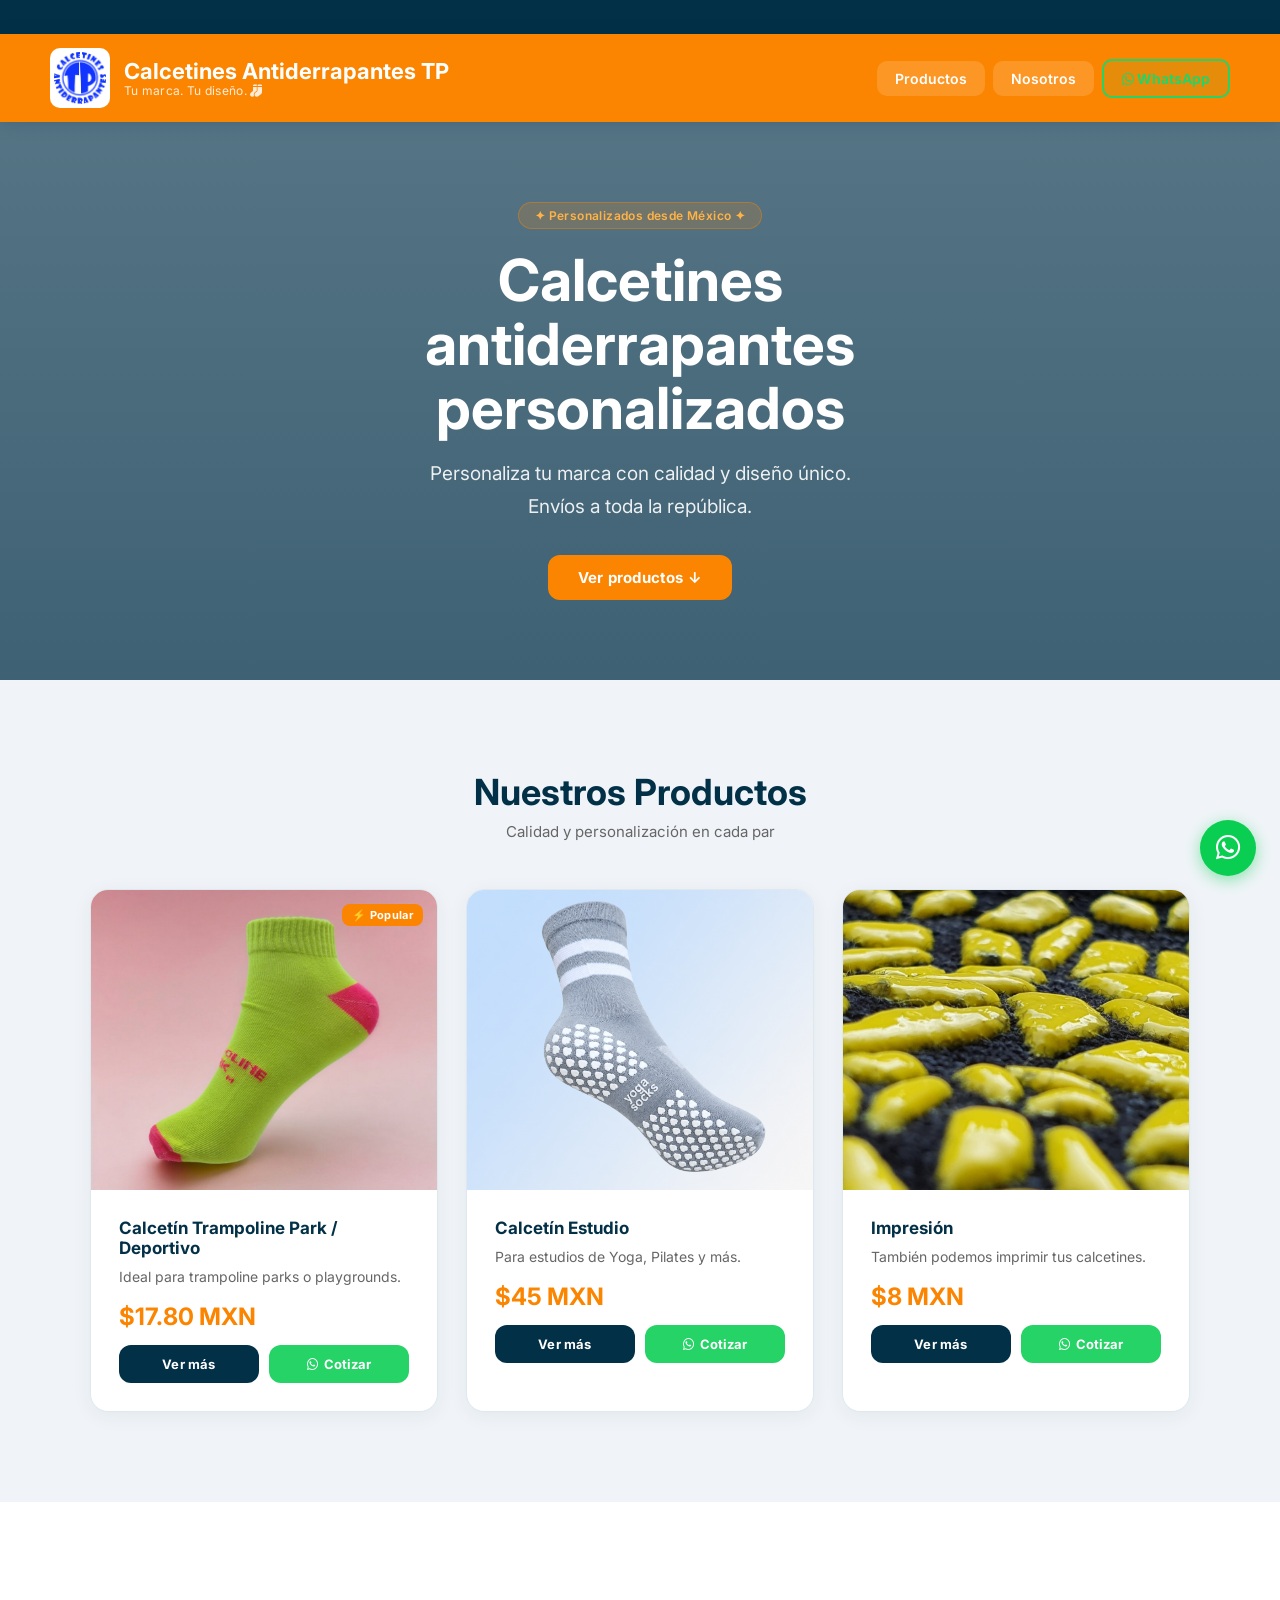
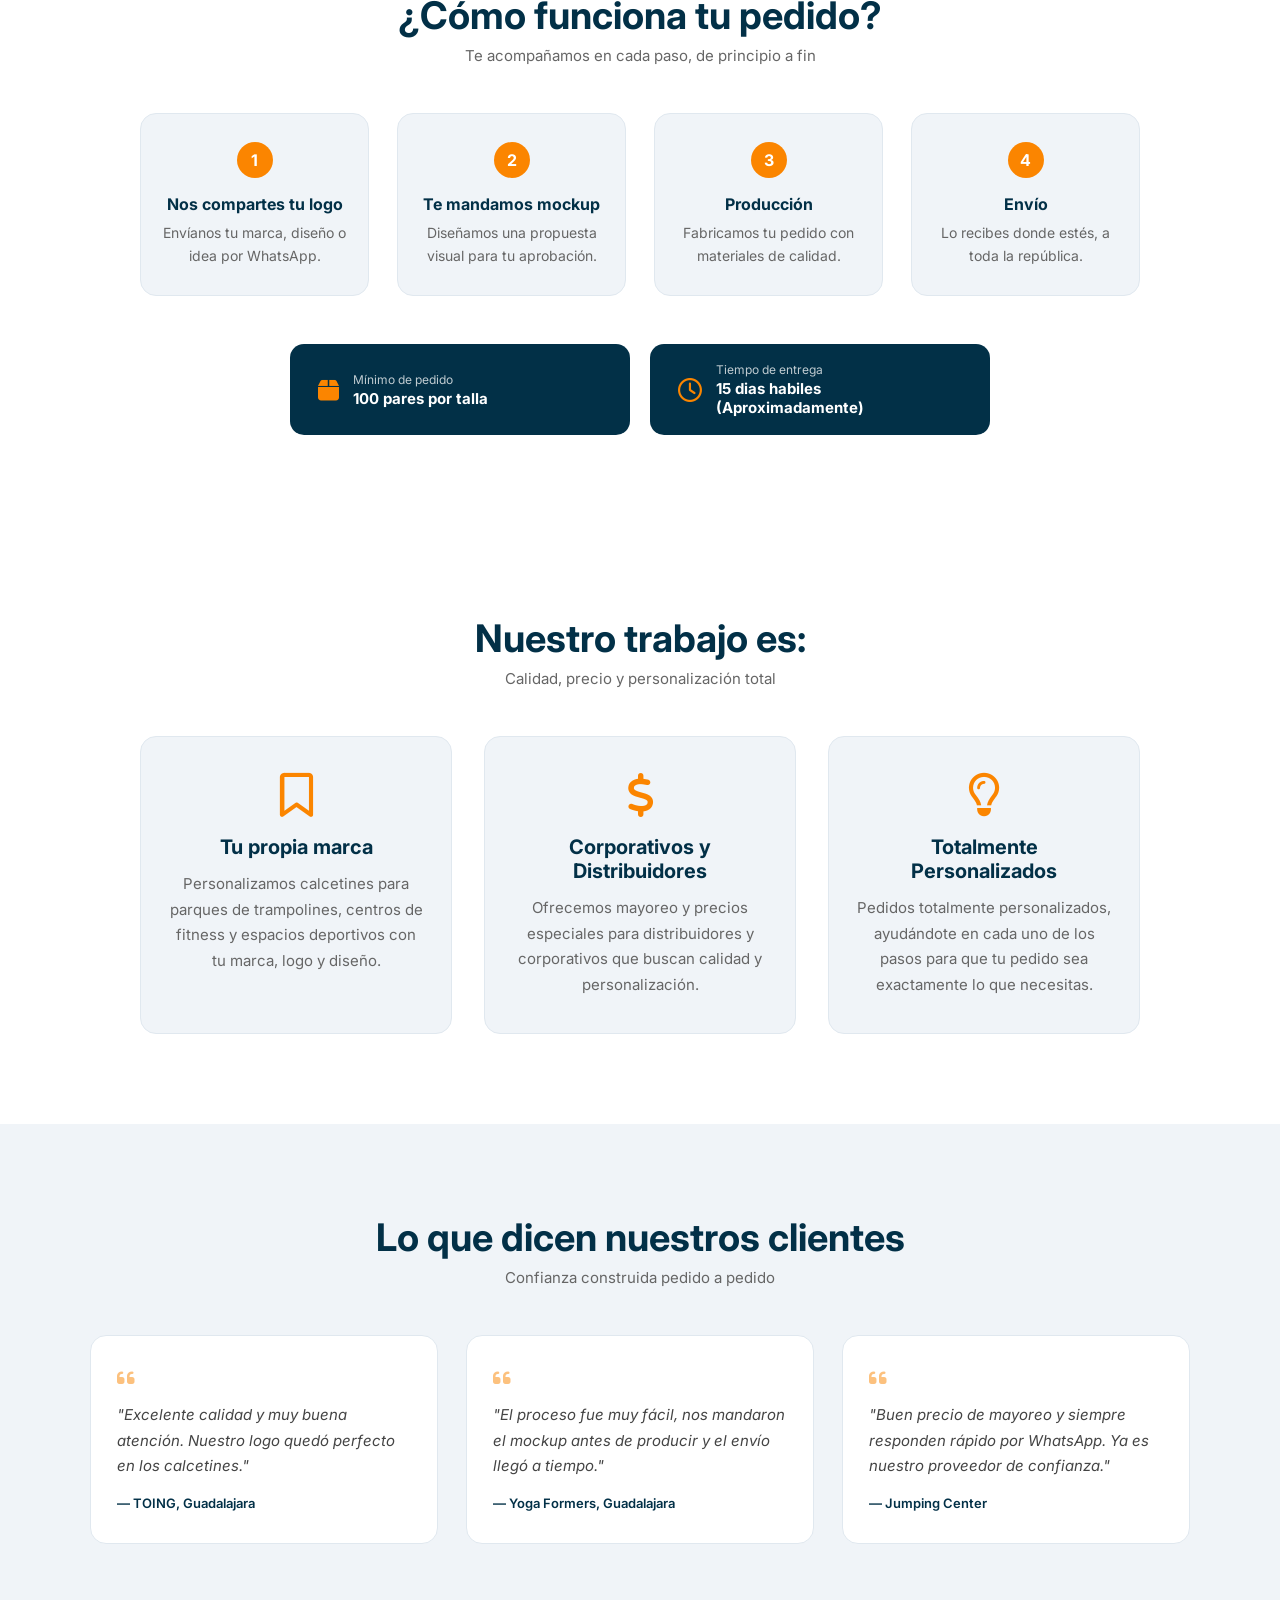
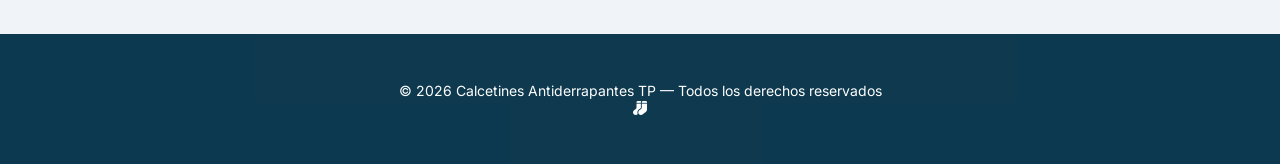
<file: index.html>
<!DOCTYPE html>
<html lang="es">
<head>
<meta charset="UTF-8">
<meta name="viewport" content="width=device-width, initial-scale=1.0">
<title>Calcetines Antiderrapantes TP</title>
<link rel="stylesheet" href="css/style.css">
<link rel="stylesheet" href="https://cdnjs.cloudflare.com/ajax/libs/font-awesome/6.5.1/css/all.min.css">
<link href="https://fonts.googleapis.com/css2?family=Inter:wght@400;500;600;700&display=swap" rel="stylesheet">
</head>

<body>

<div class="top-bar">
    <div class="top-bar-text">
        TOTALMENTE PERSONALIZADOS &nbsp;|&nbsp;
        ENVÍOS A TODA LA REPÚBLICA &nbsp;|&nbsp;
        MAYOREO Y MENUDEO &nbsp;|&nbsp;
        CONTÁCTANOS POR WHATSAPP &nbsp;&nbsp;&nbsp;&nbsp;&nbsp;
    </div>
</div>

<header>
    <div class="brand">
        <img src="img/logo_TP_sin_fondo.png" class="logo" alt="Logo TP">
        <h1>Calcetines Antiderrapantes TP<span>Tu marca. Tu diseño. <i class="fa-solid fa-socks"></i> </span></h1>
    </div>
    <nav>
        <a href="#productos">Productos</a>
        <a href="nosotros.html">Nosotros</a>
        <a href="https://wa.me/5213122440520" target="_blank" class="whatsapp-btn">
            <i class="fa-brands fa-whatsapp"></i> WhatsApp
        </a>
    </nav>
</header>

<section class="hero">
    <video autoplay muted loop playsinline preload="metadata" class="video-fondo">
        <source src="video/banner.mp4" type="video/mp4">
    </video>
    <div class="hero-content">
        <div class="hero-badge">✦ Personalizados desde México ✦</div>
        <h2>Calcetines antiderrapantes personalizados</h2>
        <p>Personaliza tu marca con calidad y diseño único.<br>Envíos a toda la república.</p>
        <a href="#productos" class="btn">Ver productos ↓</a>
    </div>
</section>

<section class="products" id="productos">
    <h2>Nuestros Productos</h2>
    <p class="section-subtitle">Calidad y personalización en cada par</p>

    <div class="product-grid">

        <div class="card">
            <span class="card-badge">⚡ Popular</span>
            <img src="img/Photoroom-20240607_124339.jpg" alt="Calcetín Deportivo">
            <div class="card-content">
                <h3>Calcetín Trampoline Park / Deportivo</h3>
                <p>Ideal para trampoline parks o playgrounds.</p>
                <div class="price">$17.80 MXN</div>
                <div class="card-actions">
                    <a class="btn" href="calcetin-deportivo.html">Ver más</a>
                    <a class="btn-wa" href="https://wa.me/5213122440520?text=Hola%2C%20quiero%20cotizar%20el%20calcet%C3%ADn%20Trampoline%20Park%2FDeportivo" target="_blank"><i class="fa-brands fa-whatsapp"></i> Cotizar</a>
                </div>
            </div>
        </div>

        <div class="card">
            <img src="img/yoga_socks_portada.png" alt="Calcetín Estudio">
            <div class="card-content">
                <h3>Calcetín Estudio</h3>
                <p>Para estudios de Yoga, Pilates y más.</p>
                <div class="price">$45 MXN</div>
                <div class="card-actions">
                    <a class="btn" href="calcetin-yoga.html">Ver más</a>
                    <a class="btn-wa" href="https://wa.me/5213122440520?text=Hola%2C%20quiero%20cotizar%20el%20calcet%C3%ADn%20de%20Estudio" target="_blank"><i class="fa-brands fa-whatsapp"></i> Cotizar</a>
                </div>
            </div>
        </div>

        <div class="card">
            <img src="img/ANTI.jpg" alt="Servicio de Impresión">
            <div class="card-content">
                <h3>Impresión</h3>
                <p>También podemos imprimir tus calcetines.</p>
                <div class="price">$8 MXN</div>
                <div class="card-actions">
                    <a class="btn" href="impresion.html">Ver más</a>
                    <a class="btn-wa" href="https://wa.me/5213122440520?text=Hola%2C%20quiero%20cotizar%20el%20servicio%20de%20Impresi%C3%B3n" target="_blank"><i class="fa-brands fa-whatsapp"></i> Cotizar</a>
                </div>
            </div>
        </div>

    </div>
</section>


<section class="how-it-works">
    <h2>¿Cómo funciona tu pedido?</h2>
    <p class="section-subtitle">Te acompañamos en cada paso, de principio a fin</p>

    <div class="steps-grid">
        <div class="step-box">
            <div class="step-number">1</div>
            <h3>Nos compartes tu logo</h3>
            <p>Envíanos tu marca, diseño o idea por WhatsApp.</p>
        </div>
        <div class="step-box">
            <div class="step-number">2</div>
            <h3>Te mandamos mockup</h3>
            <p>Diseñamos una propuesta visual para tu aprobación.</p>
        </div>
        <div class="step-box">
            <div class="step-number">3</div>
            <h3>Producción</h3>
            <p>Fabricamos tu pedido con materiales de calidad.</p>
        </div>
        <div class="step-box">
            <div class="step-number">4</div>
            <h3>Envío</h3>
            <p>Lo recibes donde estés, a toda la república.</p>
        </div>
    </div>

    <div class="order-info">
        <div class="order-info-item">
            <i class="fa-solid fa-box"></i>
            <div>
                <span class="order-info-label">Mínimo de pedido</span>
                <span class="order-info-value">100 pares por talla</span>
            </div>
        </div>
        <div class="order-info-item">
            <i class="fa-regular fa-clock"></i>
            <div>
                <span class="order-info-label">Tiempo de entrega</span>
                <span class="order-info-value">15 dias habiles <br> (Aproximadamente)</span>
            </div>
        </div>
    </div>
</section>

<section class="benefits">
    <h2>Nuestro trabajo es:</h2>
    <p class="section-subtitle">Calidad, precio y personalización total</p>

    <div class="benefits-container">

        <div class="benefit-box">
            <i class="fa-regular fa-bookmark"></i>
            <h3>Tu propia marca</h3>
            <p>Personalizamos calcetines para parques de trampolines, centros de fitness y espacios deportivos con tu marca, logo y diseño.</p>
        </div>

        <div class="benefit-box">
            <i class="fa-solid fa-dollar-sign"></i>
            <h3>Corporativos y Distribuidores</h3>
            <p>Ofrecemos mayoreo y precios especiales para distribuidores y corporativos que buscan calidad y personalización.</p>
        </div>

        <div class="benefit-box">
            <i class="fa-regular fa-lightbulb"></i>
            <h3>Totalmente Personalizados</h3>
            <p>Pedidos totalmente personalizados, ayudándote en cada uno de los pasos para que tu pedido sea exactamente lo que necesitas.</p>
        </div>

    </div>
</section>

<section class="testimonials">
    <h2>Lo que dicen nuestros clientes</h2>
    <p class="section-subtitle">Confianza construida pedido a pedido</p>

    <div class="testimonials-grid">
        <div class="testimonial-card">
            <i class="fa-solid fa-quote-left quote-icon"></i>
            <p class="testimonial-text">"Excelente calidad y muy buena atención. Nuestro logo quedó perfecto en los calcetines."</p>
            <p class="testimonial-author">— TOING, Guadalajara</p>
        </div>
        <div class="testimonial-card">
            <i class="fa-solid fa-quote-left quote-icon"></i>
            <p class="testimonial-text">"El proceso fue muy fácil, nos mandaron el mockup antes de producir y el envío llegó a tiempo."</p>
            <p class="testimonial-author">— Yoga Formers, Guadalajara</p>
        </div>
        <div class="testimonial-card">
            <i class="fa-solid fa-quote-left quote-icon"></i>
            <p class="testimonial-text">"Buen precio de mayoreo y siempre responden rápido por WhatsApp. Ya es nuestro proveedor de confianza."</p>
            <p class="testimonial-author">— Jumping Center</p>
        </div>
    </div>
</section>

<footer class="footer">
    <p>© 2026 Calcetines Antiderrapantes TP  — Todos los derechos reservados</p>
    <i class="fa-solid fa-socks"></i>
</footer>

<a class="whatsapp" href="https://wa.me/5213122440520" target="_blank" aria-label="WhatsApp">
    <i class="fa-brands fa-whatsapp"></i>
</a>

</body>
</html>
</file>
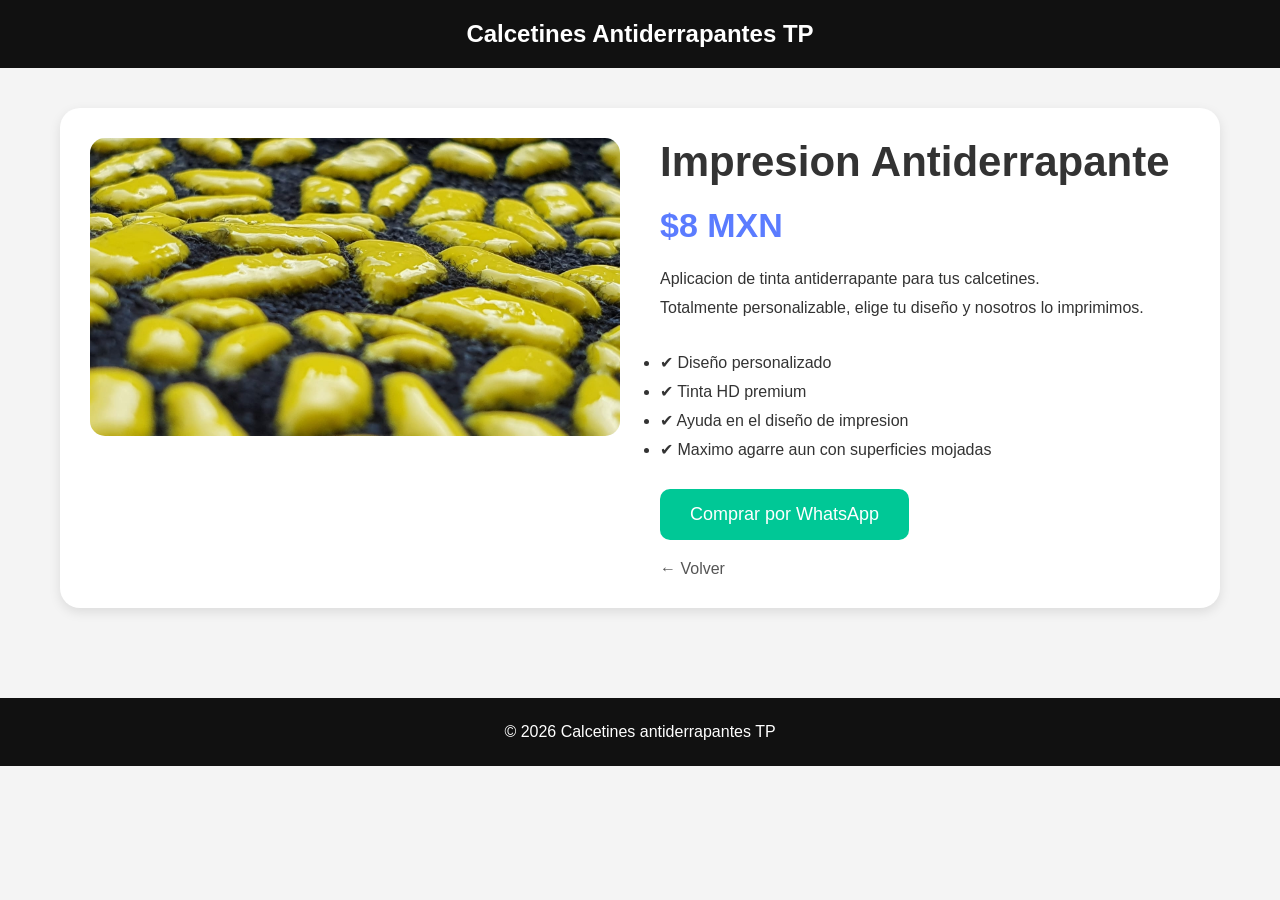
<file: calcetin-casual.html>
<!DOCTYPE html>
<html lang="es">
<head>
<meta charset="UTF-8">
<meta name="viewport" content="width=device-width, initial-scale=1.0">

<title>Calcetín Casual</title>

<style>

*{
    margin:0;
    padding:0;
    box-sizing:border-box;
    font-family:Arial, sans-serif;
}

body{
    background:#f4f4f4;
    color:#333;
}

header{
    background:#111;
    color:white;
    padding:20px;
    text-align:center;
}

.container{
    max-width:1200px;
    margin:auto;
    padding:40px 20px;
}

.product{
    display:grid;
    grid-template-columns:1fr 1fr;
    gap:40px;
    background:white;
    padding:30px;
    border-radius:20px;
    box-shadow:0 4px 12px rgba(0,0,0,.1);
}

.product img{
    width:100%;
    border-radius:15px;
}

.info h1{
    font-size:42px;
    margin-bottom:20px;
}

.price{
    font-size:34px;
    color:#5b7cff;
    font-weight:bold;
    margin-bottom:20px;
}

.description{
    line-height:1.8;
    margin-bottom:30px;
}

.features{
    margin-bottom:30px;
}

.features li{
    margin-bottom:10px;
}

.btn{
    display:inline-block;
    background:#00c896;
    color:white;
    padding:15px 30px;
    text-decoration:none;
    border-radius:10px;
    font-size:18px;
    transition:.3s;
}

.btn:hover{
    background:#009f77;
}

.back{
    display:inline-block;
    margin-top:20px;
    color:#555;
    text-decoration:none;
}

footer{
    background:#111;
    color:white;
    text-align:center;
    padding:25px;
    margin-top:50px;
}

@media(max-width:768px){

    .product{
        grid-template-columns:1fr;
    }

    .info h1{
        font-size:32px;
    }
}

</style>
</head>

<body>

<header>
    <h2>Calcetines Antiderrapantes TP</h2>
</header>

<div class="container">

    <div class="product">

        <div>
            <img src="img/ANTI.jpg">
        </div>

        <div class="info">

            <h1>Impresion Antiderrapante</h1>

            <div class="price">
                $8 MXN
            </div>

            <p class="description">
                Aplicacion de tinta antiderrapante para tus calcetines.<br>
                Totalmente personalizable, elige tu diseño y nosotros lo imprimimos.
            </p>

            <ul class="features">
                <li>✔ Diseño personalizado</li>
                <li>✔ Tinta HD premium</li>
                <li>✔ Ayuda en el diseño de impresion</li>
                <li>✔ Maximo agarre aun con superficies mojadas</li>
            </ul>

            <a class="btn"
            href="https://wa.me/5213122440520?text=Hola,%20quiero%20preguntar%20por%20el%20antiderrapante"
            target="_blank">

                Comprar por WhatsApp

            </a>

            <br>

            <a class="back" href="index.html">
                ← Volver
            </a>

        </div>

    </div>

</div>

<footer>
    © 2026 Calcetines antiderrapantes TP
</footer>

</body>
</html>
</file>
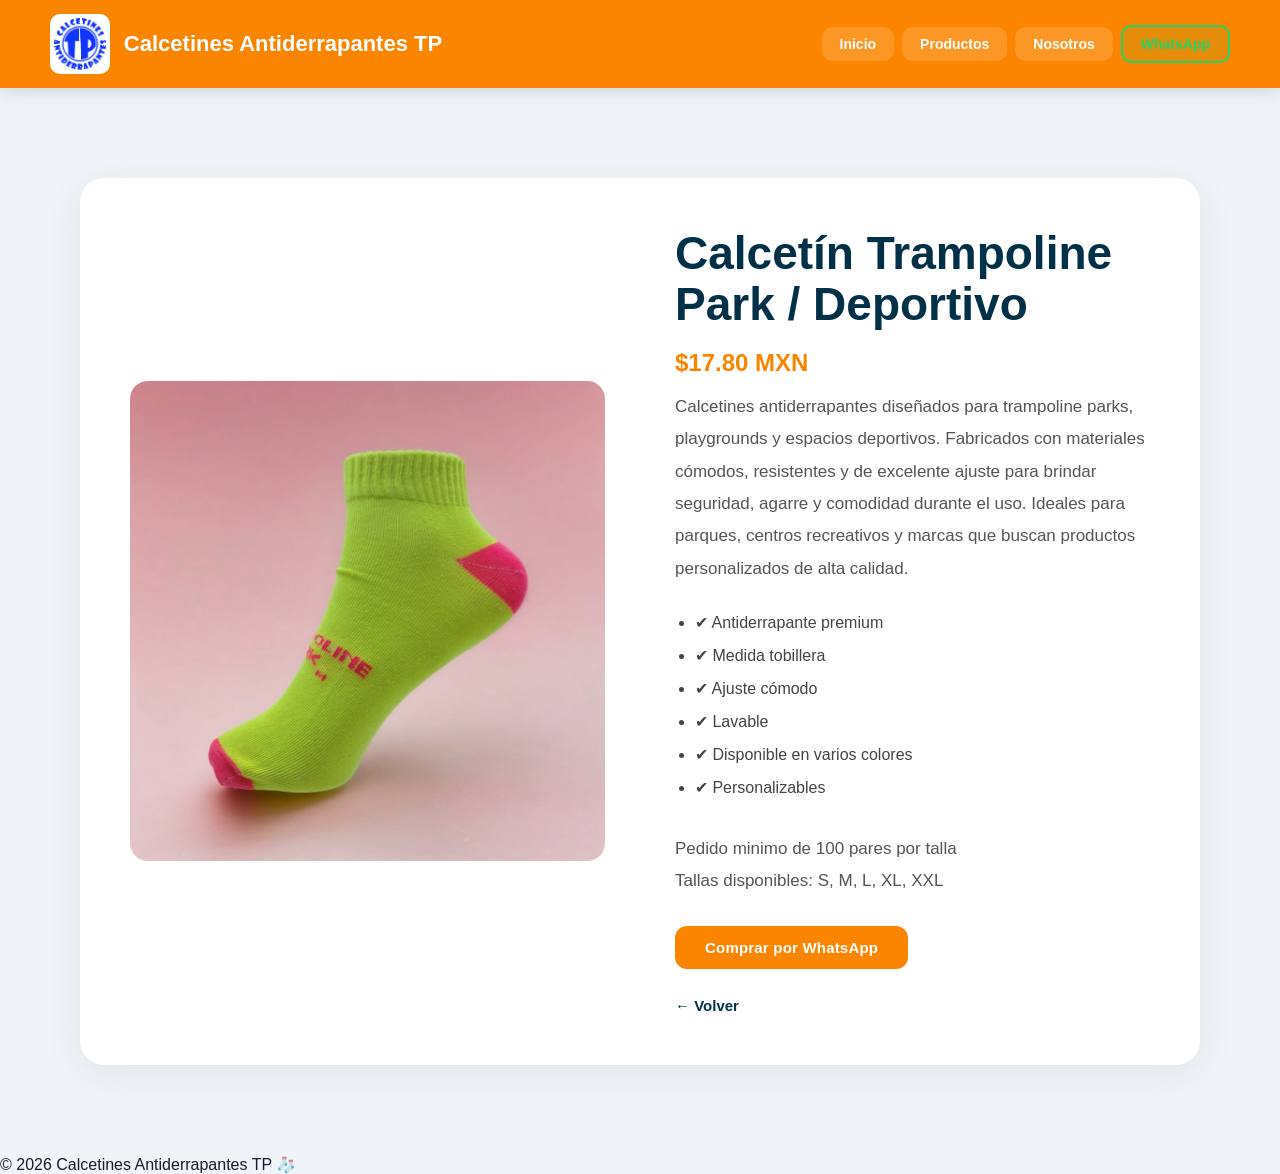
<file: calcetin-deportivo.html>
<!DOCTYPE html>
<html lang="es">
<head>
<meta charset="UTF-8">
<meta name="viewport" content="width=device-width, initial-scale=1.0">

<title>Calcetín Deportivo</title>

<link rel="stylesheet" href="css/style.css">

</head>

<body>

<header>

    <div class="brand">

        <img src="img/logo_TP_sin_fondo.png" class="logo">

        <h1>Calcetines Antiderrapantes TP</h1>

    </div>

    <nav>

        <a href="index.html">Inicio</a>

        <a href="index.html#productos">Productos</a>

        <a href="nosotros.html">Nosotros</a>

        <a
            href="https://wa.me/5213122440520"
            target="_blank"
            class="whatsapp-btn">

            WhatsApp

        </a>

    </nav>

</header>

<div class="container">

    <div class="product">

        <div>
            <img src="img/Photoroom-20240607_124339.jpg">
        </div>

        <div class="info">

            <h1>Calcetín Trampoline Park / Deportivo</h1>

            <div class="price">
                $17.80 MXN
            </div>

            <p class="description">

                Calcetines antiderrapantes diseñados para trampoline parks, playgrounds y espacios deportivos.

                Fabricados con materiales cómodos, resistentes y de excelente ajuste para brindar seguridad, agarre y comodidad durante el uso.

                Ideales para parques, centros recreativos y marcas que buscan productos personalizados de alta calidad.

            </p>
            
            <ul class="features">
                <li>✔ Antiderrapante premium</li>
                <li>✔ Medida tobillera</li>
                <li>✔ Ajuste cómodo</li>
                <li>✔ Lavable</li>
                <li>✔ Disponible en varios colores</li>
                <li>✔ Personalizables</li>
            </ul>

            <p class="description">
                Pedido minimo de 100 pares por talla<br>
                Tallas disponibles: S, M, L, XL, XXL
            </p>

            <a class="btn"
            href="https://wa.me/5213122440520?text=Hola,%20quiero%20mas%20informacion%20sobre%20calcetines%20antiderrapantes"
            target="_blank">

                Comprar por WhatsApp

            </a>

            <br>

            <a class="back" href="index.html">
                ← Volver
            </a>

        </div>

    </div>

</div>

<footer>
    © 2026 Calcetines Antiderrapantes TP 🧦
</footer>

</body>
</html>
</file>
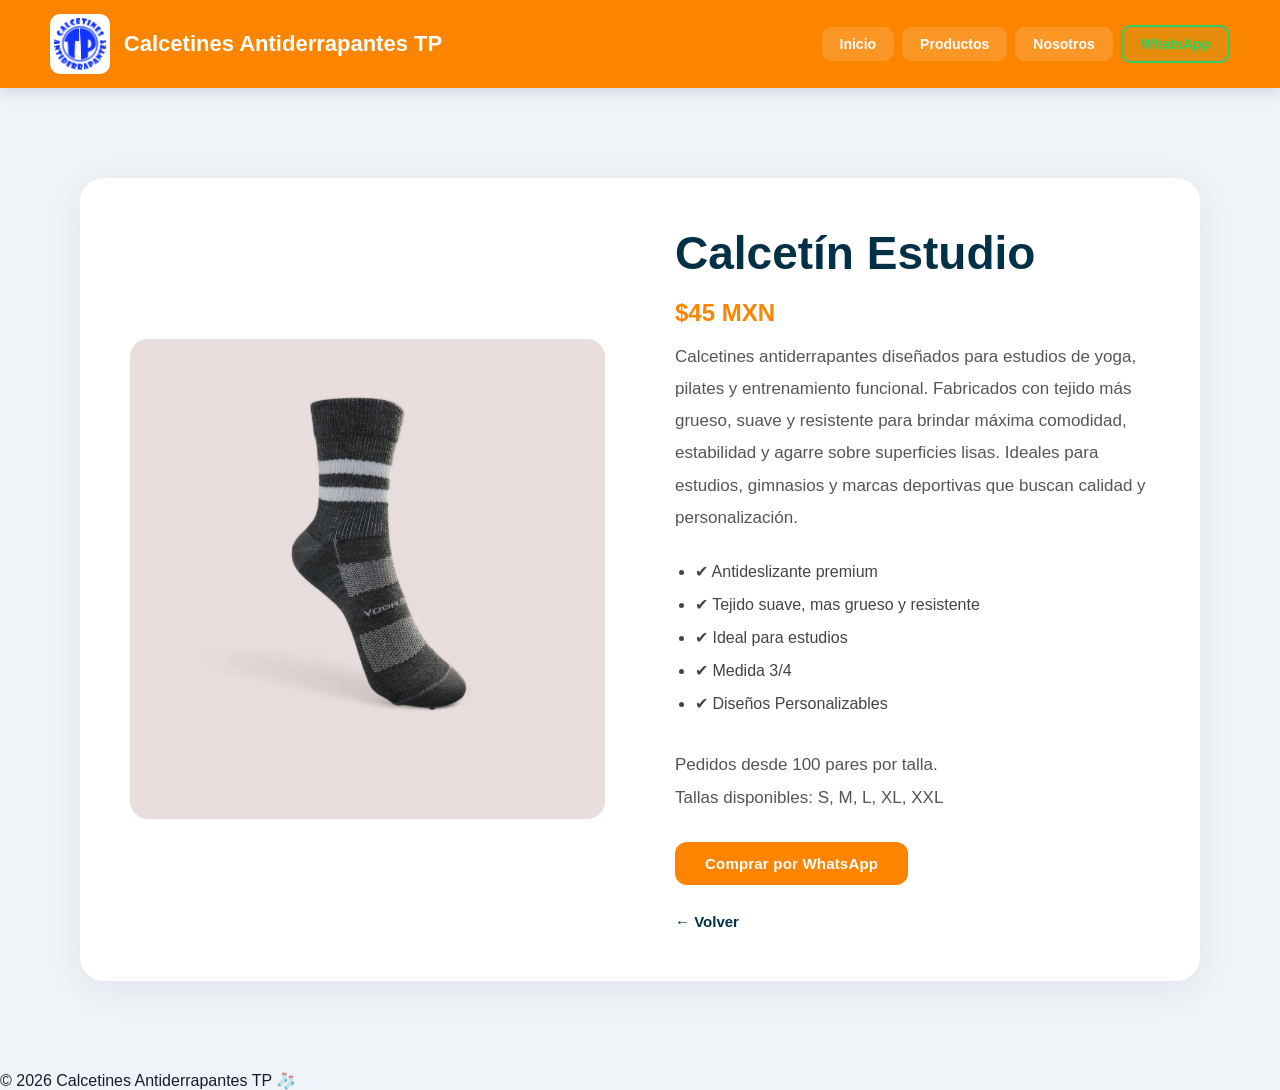
<file: calcetin-yoga.html>
<!DOCTYPE html>
<html lang="es">
<head>
<meta charset="UTF-8">
<meta name="viewport" content="width=device-width, initial-scale=1.0">

<title>Calcetín Infantil</title>

<link rel="stylesheet" href="css/style.css">

</head>

<body>

<header>

    <div class="brand">

        <img src="img/logo_TP_sin_fondo.png" class="logo">

        <h1>Calcetines Antiderrapantes TP</h1>

    </div>

    <nav>

        <a href="index.html">Inicio</a>

        <a href="index.html#productos">Productos</a>

        <a href="nosotros.html">Nosotros</a>

        <a
            href="https://wa.me/5213122440520"
            target="_blank"
            class="whatsapp-btn">

            WhatsApp

        </a>

    </nav>

</header>

<div class="container">

    <div class="product">

        <div>
            <img src="img/YOGA.jpeg">
        </div>

        <div class="info">

            <h1>Calcetín Estudio</h1>

            <div class="price">
                $45 MXN
            </div>

            <p class="description">

                Calcetines antiderrapantes diseñados para estudios de yoga, pilates y entrenamiento funcional.

                Fabricados con tejido más grueso, suave y resistente para brindar máxima comodidad, estabilidad y agarre sobre superficies lisas.

                Ideales para estudios, gimnasios y marcas deportivas que buscan calidad y personalización.

            </p>

            <ul class="features">
                <li>✔ Antideslizante premium</li>
                <li>✔ Tejido suave, mas grueso y resistente</li>
                <li>✔ Ideal para estudios</li>
                <li>✔ Medida 3/4</li>
                <li>✔ Diseños Personalizables</li>
            </ul>

            <p class="description">
                Pedidos desde 100 pares por talla.<br>
                Tallas disponibles: S, M, L, XL, XXL
            </p>

            <a class="btn"
            href="https://wa.me/5213122440520?text=Hola,%20quiero%20comprar%20el%20calcetín%20yoga"
            target="_blank">

                Comprar por WhatsApp

            </a>

            <br>

            <a class="back" href="index.html">
                ← Volver
            </a>

        </div>

    </div>

</div>

<footer>
    © 2026 Calcetines Antiderrapantes TP 🧦
</footer>

</body>
</html>
</file>
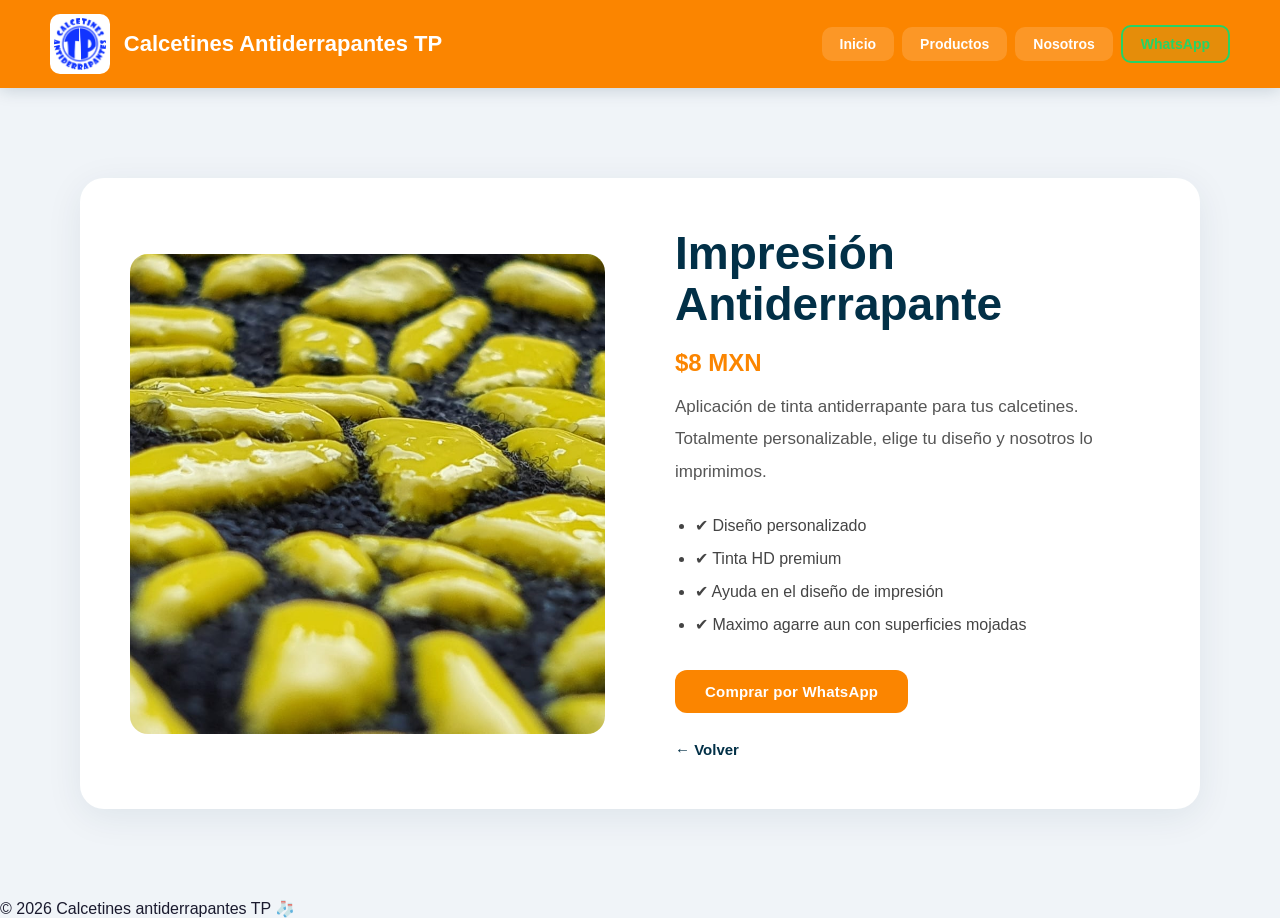
<file: impresion.html>
<!DOCTYPE html>
<html lang="es">
<head>
<meta charset="UTF-8">
<meta name="viewport" content="width=device-width, initial-scale=1.0">

<title>Calcetín Casual</title>
<link rel="stylesheet" href="css/style.css">

</head>

<body>

<header>

    <div class="brand">

        <img src="img/logo_TP_sin_fondo.png" class="logo">

        <h1>Calcetines Antiderrapantes TP</h1>

    </div>

    <nav>

        <a href="index.html">Inicio</a>

        <a href="index.html#productos">Productos</a>

        <a href="nosotros.html">Nosotros</a>

        <a
            href="https://wa.me/5213122440520"
            target="_blank"
            class="whatsapp-btn">

            WhatsApp

        </a>

    </nav>

</header>

<div class="container">

    <div class="product">

        <div>
            <img src="img/ANTI.jpg">
        </div>

        <div class="info">

            <h1>Impresión Antiderrapante</h1>

            <div class="price">
                $8 MXN
            </div>

            <p class="description">
                Aplicación de tinta antiderrapante para tus calcetines.<br>
                Totalmente personalizable, elige tu diseño y nosotros lo imprimimos.
            </p>

            <ul class="features">
                <li>✔ Diseño personalizado</li>
                <li>✔ Tinta HD premium</li>
                <li>✔ Ayuda en el diseño de impresión</li>
                <li>✔ Maximo agarre aun con superficies mojadas</li>
            </ul>

            <a class="btn"
            href="https://wa.me/5213122440520?text=Hola,%20quiero%20preguntar%20por%20el%20antiderrapante"
            target="_blank">

                Comprar por WhatsApp

            </a>

            <br>

            <a class="back" href="index.html">
                ← Volver
            </a>

        </div>

    </div>

</div>

<footer>
    © 2026 Calcetines antiderrapantes TP 🧦
</footer>

</body>
</html>
</file>
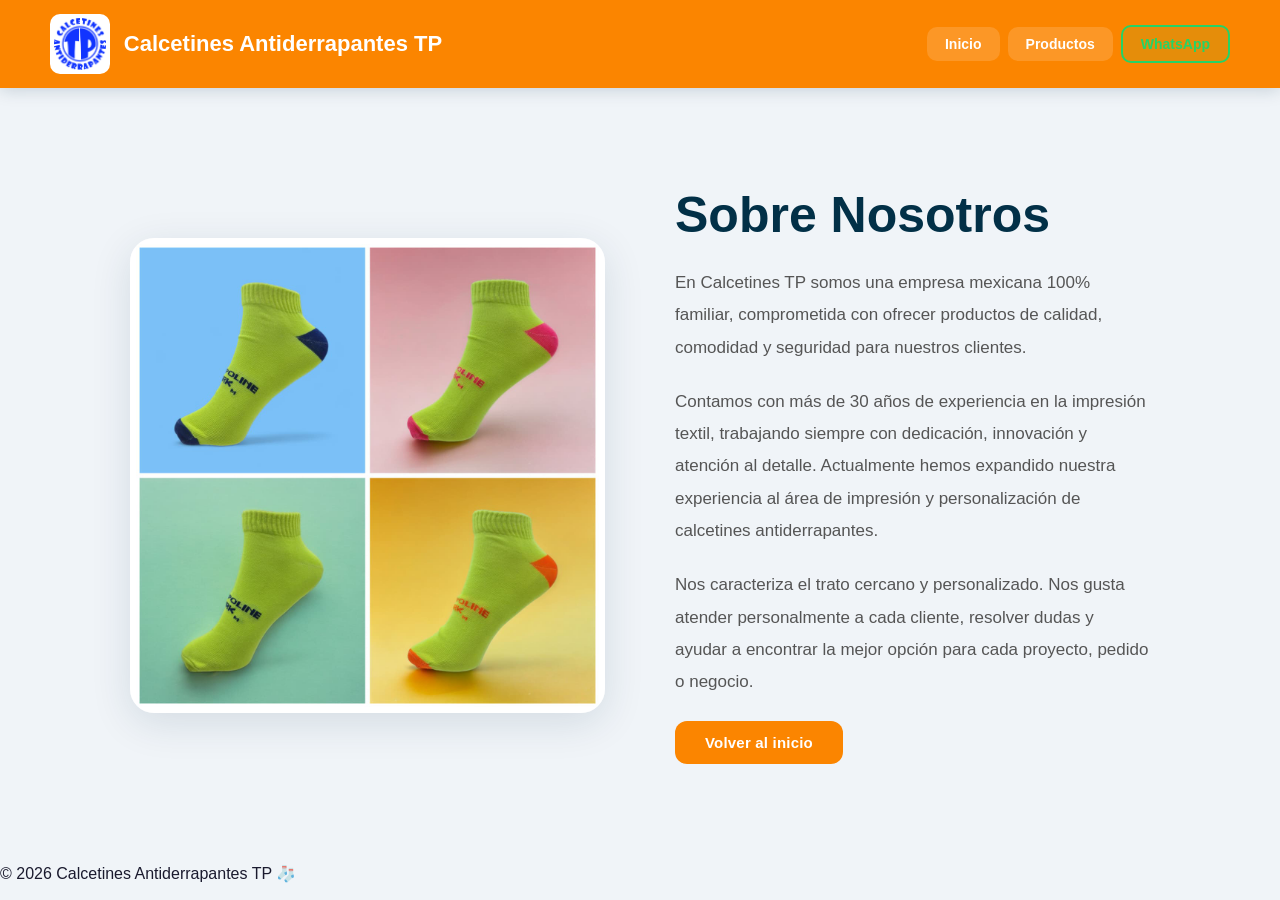
<file: nosotros.html>
<!DOCTYPE html>
<html lang="es">
<head>
<meta charset="UTF-8">
<meta name="viewport" content="width=device-width, initial-scale=1.0">

<title>Nosotros</title>
<link rel="stylesheet" href="css/style.css">

</head>

<body>

<header>

    <div class="brand">

        <img src="img/logo_TP_sin_fondo.png" class="logo">

        <h1>Calcetines Antiderrapantes TP</h1>

    </div>

    <nav>

        <a href="index.html">Inicio</a>

        <a href="index.html#productos">Productos</a>

        <a
            href="https://wa.me/5213122440520"
            target="_blank"
            class="whatsapp-btn">

            WhatsApp

        </a>

    </nav>

</header>

<section class="nosotros">

    <div>
        <img src="img/nosotros.jpeg">
    </div>

    <div class="texto">

        <h1>Sobre Nosotros</h1>

        <p>
            En Calcetines TP somos una empresa mexicana 100% familiar,
            comprometida con ofrecer productos de calidad, comodidad y seguridad
            para nuestros clientes.

        </p>

        <p>
            Contamos con más de 30 años de experiencia en la impresión textil,
            trabajando siempre con dedicación, innovación y atención al detalle.
            Actualmente hemos expandido nuestra experiencia al área de impresión
            y personalización de calcetines antiderrapantes.
        </p>

        <p>
            Nos caracteriza el trato cercano y personalizado. Nos gusta atender
            personalmente a cada cliente, resolver dudas y ayudar a encontrar
            la mejor opción para cada proyecto, pedido o negocio.
        </p>

        <a class="btn" href="index.html">
            Volver al inicio
        </a>

    </div>

</section>

<footer>
    © 2026 Calcetines Antiderrapantes TP 🧦
</footer>

</body>
</html>
</file>
<file: css/style.css>
*{
    margin:0;
    padding:0;
    box-sizing:border-box;
    font-family:'Inter',sans-serif;
}

html{
    scroll-behavior:smooth;
}

body{
    background:#F0F4F8;
    color:#1a1a2e;
    overflow-x:hidden;
}

img{
    max-width:100%;
    display:block;
}

/* ── TOP BAR ── */
.top-bar{
    width:100%;
    background:#023047;
    color:white;
    overflow:hidden;
    white-space:nowrap;
    padding:9px 0;
    font-weight:600;
    font-size:13px;
    letter-spacing:.3px;
}

.top-bar-text{
    display:inline-block;
    padding-left:100%;
    animation:scrollText 18s linear infinite;
}

@keyframes scrollText{
    0%{transform:translateX(0);}
    100%{transform:translateX(-100%);}
}

/* ── HEADER ── */
header{
    background:#FB8500;
    padding:14px 50px;
    display:flex;
    justify-content:space-between;
    align-items:center;
    position:sticky;
    top:0;
    z-index:1000;
    box-shadow:0 2px 16px rgba(2,48,71,.18);
}

.brand{
    display:flex;
    align-items:center;
    gap:14px;
}

.logo{
    height:60px;
    width:auto;
    border-radius:10px;
    background:white;
    padding:4px;
}

header h1{
    font-size:22px;
    color:white;
    font-weight:700;
    line-height:1.2;
}

header h1 span{
    display:block;
    font-size:12px;
    font-weight:400;
    opacity:.85;
    letter-spacing:.3px;
}

nav{
    display:flex;
    align-items:center;
    gap:8px;
}

nav a{
    color:white;
    text-decoration:none;
    font-weight:600;
    padding:9px 18px;
    border-radius:10px;
    transition:.25s ease;
    font-size:14px;
    background:rgba(255,255,255,.15);
}

nav a:hover{
    background:white;
    color:#FB8500;
}

.whatsapp-btn{
    border:2px solid #25D366 !important;
    background:rgba(37,211,102,.1) !important;
    color:#25D366 !important;
    font-weight:700 !important;
}

.whatsapp-btn:hover{
    background:#25D366 !important;
    color:white !important;
}

/* ── HERO ── */
.hero{
    position:relative;
    min-height:62vh;
    overflow:hidden;
    display:flex;
    justify-content:center;
    align-items:center;
    text-align:center;
    color:white;
}

.video-fondo{
    position:absolute;
    top:0;
    left:0;
    width:100%;
    height:100%;
    object-fit:cover;
    z-index:-1;
}

.hero::before{
    content:"";
    position:absolute;
    width:100%;
    height:100%;
    background:linear-gradient(
        to bottom,
        rgba(2,48,71,.65),
        rgba(2,48,71,.75)
    );
    top:0;
    left:0;
}

.hero-badge{
    display:inline-flex;
    align-items:center;
    gap:6px;
    background:rgba(251,133,0,.18);
    border:1.5px solid rgba(251,133,0,.4);
    color:#FFB347;
    font-size:12px;
    font-weight:600;
    padding:5px 16px;
    border-radius:20px;
    margin-bottom:20px;
    letter-spacing:.4px;
}

.hero-content{
    position:relative;
    z-index:2;
    max-width:700px;
    padding:30px 20px;
}

.hero-content h2{
    font-size:58px;
    line-height:1.1;
    margin-bottom:18px;
    font-weight:700;
}

.hero-content p{
    font-size:19px;
    line-height:1.7;
    margin-bottom:32px;
    opacity:.9;
}

.btn{
    background:#FB8500;
    color:white;
    padding:13px 30px;
    border:none;
    border-radius:12px;
    text-decoration:none;
    font-size:15px;
    font-weight:700;
    transition:.25s ease;
    display:inline-block;
    letter-spacing:.2px;
}

.btn:hover{
    background:#e07600;
    transform:translateY(-3px);
    box-shadow:0 8px 24px rgba(251,133,0,.35);
}

/* ── PRODUCTOS ── */
.products{
    padding:90px 60px;
    background:#F0F4F8;
}

.products h2{
    text-align:center;
    margin-bottom:8px;
    font-size:36px;
    color:#023047;
    font-weight:700;
}

.section-subtitle{
    text-align:center;
    color:#666;
    font-size:15px;
    margin-bottom:48px;
}

.product-grid{
    display:grid;
    grid-template-columns:repeat(auto-fit,minmax(260px,1fr));
    gap:28px;
    max-width:1100px;
    margin:0 auto;
}

.card{
    background:white;
    border-radius:18px;
    overflow:hidden;
    border:1px solid #e0e8ef;
    box-shadow:0 4px 20px rgba(2,48,71,.06);
    transition:.3s ease;
    position:relative;
}

.card:hover{
    transform:translateY(-8px);
    box-shadow:0 16px 40px rgba(2,48,71,.13);
}

.card-badge{
    position:absolute;
    top:14px;
    right:14px;
    background:#FB8500;
    color:white;
    font-size:11px;
    font-weight:700;
    padding:4px 10px;
    border-radius:8px;
    letter-spacing:.3px;
    z-index:1;
}

.card img{
    width:100%;
    height:300px;
    object-fit:cover;
    object-position:center;
}

.card-content{
    padding:28px;
}

.card-content h3{
    margin-bottom:8px;
    font-size:17px;
    font-weight:700;
    color:#023047;
}

.card-content p{
    color:#666;
    font-size:14px;
    line-height:1.6;
    margin-bottom:4px;
}

.price{
    font-size:24px;
    color:#FB8500;
    margin:14px 0;
    font-weight:700;
}

.card-actions{
    display:flex;
    gap:10px;
}

.card-actions .btn{
    flex:1;
    text-align:center;
    padding:11px 12px;
    font-size:13px;
    background:#023047;
}

.card-actions .btn:hover{
    background:#034a6e;
    box-shadow:0 8px 24px rgba(2,48,71,.25);
}

.btn-wa{
    flex:1;
    text-align:center;
    display:flex;
    align-items:center;
    justify-content:center;
    gap:6px;
    background:#25D366;
    color:white;
    padding:11px 12px;
    border-radius:12px;
    text-decoration:none;
    font-size:13px;
    font-weight:700;
    transition:.25s ease;
}

.btn-wa:hover{
    background:#1ebc59;
    transform:translateY(-3px);
    box-shadow:0 8px 24px rgba(37,211,102,.35);
}

/* ── TRUSTED BY ── */
.trusted{
    padding:40px 60px;
    background:#F0F4F8;
    text-align:center;
}

.trusted-label{
    font-size:13px;
    font-weight:600;
    color:#888;
    text-transform:uppercase;
    letter-spacing:1px;
    margin-bottom:24px;
}

.trusted-grid{
    display:flex;
    flex-wrap:wrap;
    justify-content:center;
    gap:16px;
    max-width:900px;
    margin:0 auto;
}

.trusted-logo{
    background:white;
    border:1px solid #e0e8ef;
    border-radius:10px;
    padding:14px 24px;
    font-size:14px;
    font-weight:600;
    color:#888;
}

/* ── HOW IT WORKS ── */
.how-it-works{
    padding:90px 60px;
    background:white;
    text-align:center;
}

.how-it-works h2{
    font-size:38px;
    margin-bottom:8px;
    color:#023047;
    font-weight:700;
}

.steps-grid{
    display:grid;
    grid-template-columns:repeat(auto-fit,minmax(200px,1fr));
    gap:28px;
    max-width:1000px;
    margin:48px auto 0;
}

.step-box{
    padding:28px 20px;
    border-radius:16px;
    background:#F0F4F8;
    border:1px solid #e0e8ef;
    position:relative;
}

.step-number{
    width:36px;
    height:36px;
    border-radius:50%;
    background:#FB8500;
    color:white;
    font-weight:700;
    font-size:16px;
    display:flex;
    align-items:center;
    justify-content:center;
    margin:0 auto 16px;
}

.step-box h3{
    font-size:16px;
    font-weight:700;
    color:#023047;
    margin-bottom:8px;
}

.step-box p{
    font-size:14px;
    color:#666;
    line-height:1.6;
}

.order-info{
    display:flex;
    flex-wrap:wrap;
    justify-content:center;
    gap:20px;
    max-width:700px;
    margin:48px auto 0;
}

.order-info-item{
    display:flex;
    align-items:center;
    gap:14px;
    background:#023047;
    color:white;
    padding:18px 28px;
    border-radius:14px;
    flex:1;
    min-width:240px;
    text-align:left;
}

.order-info-item i{
    font-size:24px;
    color:#FB8500;
}

.order-info-item div{
    display:flex;
    flex-direction:column;
}

.order-info-label{
    font-size:12px;
    opacity:.75;
    margin-bottom:2px;
}

.order-info-value{
    font-size:15px;
    font-weight:700;
}

/* ── TESTIMONIALS ── */
.testimonials{
    padding:90px 60px;
    background:#F0F4F8;
    text-align:center;
}

.testimonials h2{
    font-size:38px;
    margin-bottom:8px;
    color:#023047;
    font-weight:700;
}

.testimonials-grid{
    display:grid;
    grid-template-columns:repeat(auto-fit,minmax(260px,1fr));
    gap:28px;
    max-width:1100px;
    margin:48px auto 0;
}

.testimonial-card{
    background:white;
    border:1px solid #e0e8ef;
    border-radius:16px;
    padding:32px 26px;
    text-align:left;
}

.quote-icon{
    font-size:20px;
    color:#FB8500;
    opacity:.5;
    margin-bottom:14px;
    display:block;
}

.testimonial-text{
    font-size:15px;
    color:#444;
    line-height:1.7;
    margin-bottom:16px;
    font-style:italic;
}

.testimonial-author{
    font-size:13px;
    font-weight:600;
    color:#023047;
}

/* ── BENEFITS ── */
.benefits{
    padding:90px 60px;
    background:white;
    text-align:center;
}

.benefits h2{
    font-size:38px;
    margin-bottom:8px;
    color:#023047;
    font-weight:700;
}

.benefits-container{
    display:grid;
    grid-template-columns:repeat(auto-fit,minmax(250px,1fr));
    gap:32px;
    max-width:1000px;
    margin:48px auto 0;
}

.benefit-box{
    padding:36px 28px;
    border-radius:16px;
    background:#F0F4F8;
    border:1px solid #e0e8ef;
    transition:.25s ease;
}

.benefit-box:hover{
    transform:translateY(-4px);
    box-shadow:0 10px 30px rgba(2,48,71,.08);
}

.benefit-box i{
    font-size:44px;
    margin-bottom:18px;
    color:#FB8500;
    display:block;
}

.benefit-box h3{
    margin-bottom:12px;
    font-size:20px;
    font-weight:700;
    color:#023047;
}

.benefit-box p{
    color:#666;
    line-height:1.7;
    font-size:15px;
}

/* ── CONTACTO ── */
.contacto{
    padding:90px 60px;
    background:#F0F4F8;
}

.contacto h2{
    text-align:center;
    font-size:38px;
    margin-bottom:8px;
    color:#023047;
    font-weight:700;
}

.contact-container{
    max-width:1100px;
    margin:48px auto 0;
    display:grid;
    grid-template-columns:1fr 1fr;
    gap:50px;
}

.contact-info{
    font-size:16px;
    line-height:2;
    color:#444;
}

.contact-info h3{
    margin-bottom:20px;
    font-size:26px;
    color:#023047;
    font-weight:700;
}

.contact-form{
    display:flex;
    flex-direction:column;
    gap:16px;
}

.contact-form input,
.contact-form textarea{
    padding:14px 16px;
    border:1.5px solid #d0dbe6;
    border-radius:10px;
    font-size:15px;
    transition:.2s;
    background:white;
    color:#1a1a2e;
}

.contact-form input:focus,
.contact-form textarea:focus{
    outline:none;
    border-color:#FB8500;
    box-shadow:0 0 0 3px rgba(251,133,0,.12);
}

.contact-form button{
    background:#FB8500;
    color:white;
    border:none;
    padding:14px;
    border-radius:10px;
    font-size:16px;
    font-weight:700;
    cursor:pointer;
    transition:.25s;
}

.contact-form button:hover{
    background:#e07600;
    transform:translateY(-2px);
    box-shadow:0 6px 18px rgba(251,133,0,.3);
}

/* ── FOOTER ── */
.footer{
    background:#023047;
    color:white;
    text-align:center;
    padding:48px;
    margin-top:0;
    font-size:14px;
    opacity:.95;
}

/* ── WHATSAPP FAB ── */
.whatsapp{
    position:fixed;
    bottom:24px;
    right:24px;
    background:#09ce51;
    color:white;
    width:56px;
    height:56px;
    border-radius:50%;
    display:flex;
    justify-content:center;
    align-items:center;
    font-size:28px;
    text-decoration:none;
    box-shadow:0 4px 16px rgba(9,206,81,.45);
    transition:.25s ease;
    z-index:999;
}

.whatsapp:hover{
    transform:scale(1.1);
    box-shadow:0 6px 24px rgba(9,206,81,.55);
}

/* ── PÁGINAS INTERNAS ── */
.nosotros{
    max-width:1100px;
    margin:auto;
    padding:100px 40px;
    display:grid;
    grid-template-columns:1fr 1fr;
    gap:70px;
    align-items:center;
}

.nosotros img{
    width:100%;
    border-radius:24px;
    box-shadow:0 10px 40px rgba(2,48,71,.12);
}

.texto h1{
    font-size:50px;
    margin-bottom:24px;
    color:#023047;
    line-height:1.1;
    font-weight:700;
}

.texto p{
    font-size:17px;
    line-height:1.9;
    margin-bottom:22px;
    color:#555;
}

.container{
    max-width:1200px;
    margin:auto;
    padding:90px 40px;
}

.product{
    display:grid;
    grid-template-columns:1fr 1fr;
    gap:70px;
    background:white;
    padding:50px;
    border-radius:24px;
    box-shadow:0 8px 36px rgba(2,48,71,.08);
    align-items:center;
}

.product img{
    width:100%;
    border-radius:18px;
    height:480px;
    object-fit:cover;
}

.info h1{
    font-size:46px;
    margin-bottom:20px;
    color:#023047;
    line-height:1.1;
    font-weight:700;
}

.description{
    line-height:1.9;
    margin-bottom:28px;
    font-size:17px;
    color:#555;
}

.features{
    margin-bottom:36px;
    padding-left:20px;
}

.features li{
    margin-bottom:14px;
    font-size:16px;
    color:#444;
}

.back{
    display:inline-block;
    margin-top:28px;
    color:#023047;
    text-decoration:none;
    font-weight:600;
    font-size:15px;
}

/* ── RESPONSIVE ── */
@media(max-width:768px){

    header{
        flex-direction:column;
        padding:16px 20px;
        gap:16px;
    }

    .brand{
        flex-direction:column;
        text-align:center;
    }

    header h1{
        font-size:18px;
    }

    .logo{
        height:48px;
    }

    nav{
        display:flex;
        flex-wrap:wrap;
        width:100%;
        justify-content:center;
        gap:8px;
    }

    nav a{
        margin:0;
        font-size:13px;
        padding:8px 14px;
    }

    .hero{
        min-height:75vh;
        padding:20px;
    }

    .hero-content h2{
        font-size:32px;
    }

    .hero-content p{
        font-size:16px;
    }

    .products,
    .benefits,
    .contacto,
    .trusted,
    .how-it-works,
    .testimonials{
        padding:60px 20px;
    }

    .card-actions{
        flex-direction:column;
    }

    .order-info-item{
        min-width:auto;
        width:100%;
    }

    .trusted-grid{
        gap:10px;
    }

    .trusted-logo{
        padding:10px 16px;
        font-size:12px;
    }

    .contact-container{
        grid-template-columns:1fr;
    }

    .nosotros{
        grid-template-columns:1fr;
        padding:70px 24px;
        gap:40px;
    }

    .texto h1{
        font-size:36px;
    }

    .product{
        grid-template-columns:1fr;
        padding:28px;
        gap:36px;
    }

    .info h1{
        font-size:36px;
    }

    .product img{
        height:300px;
    }
}
</file>
